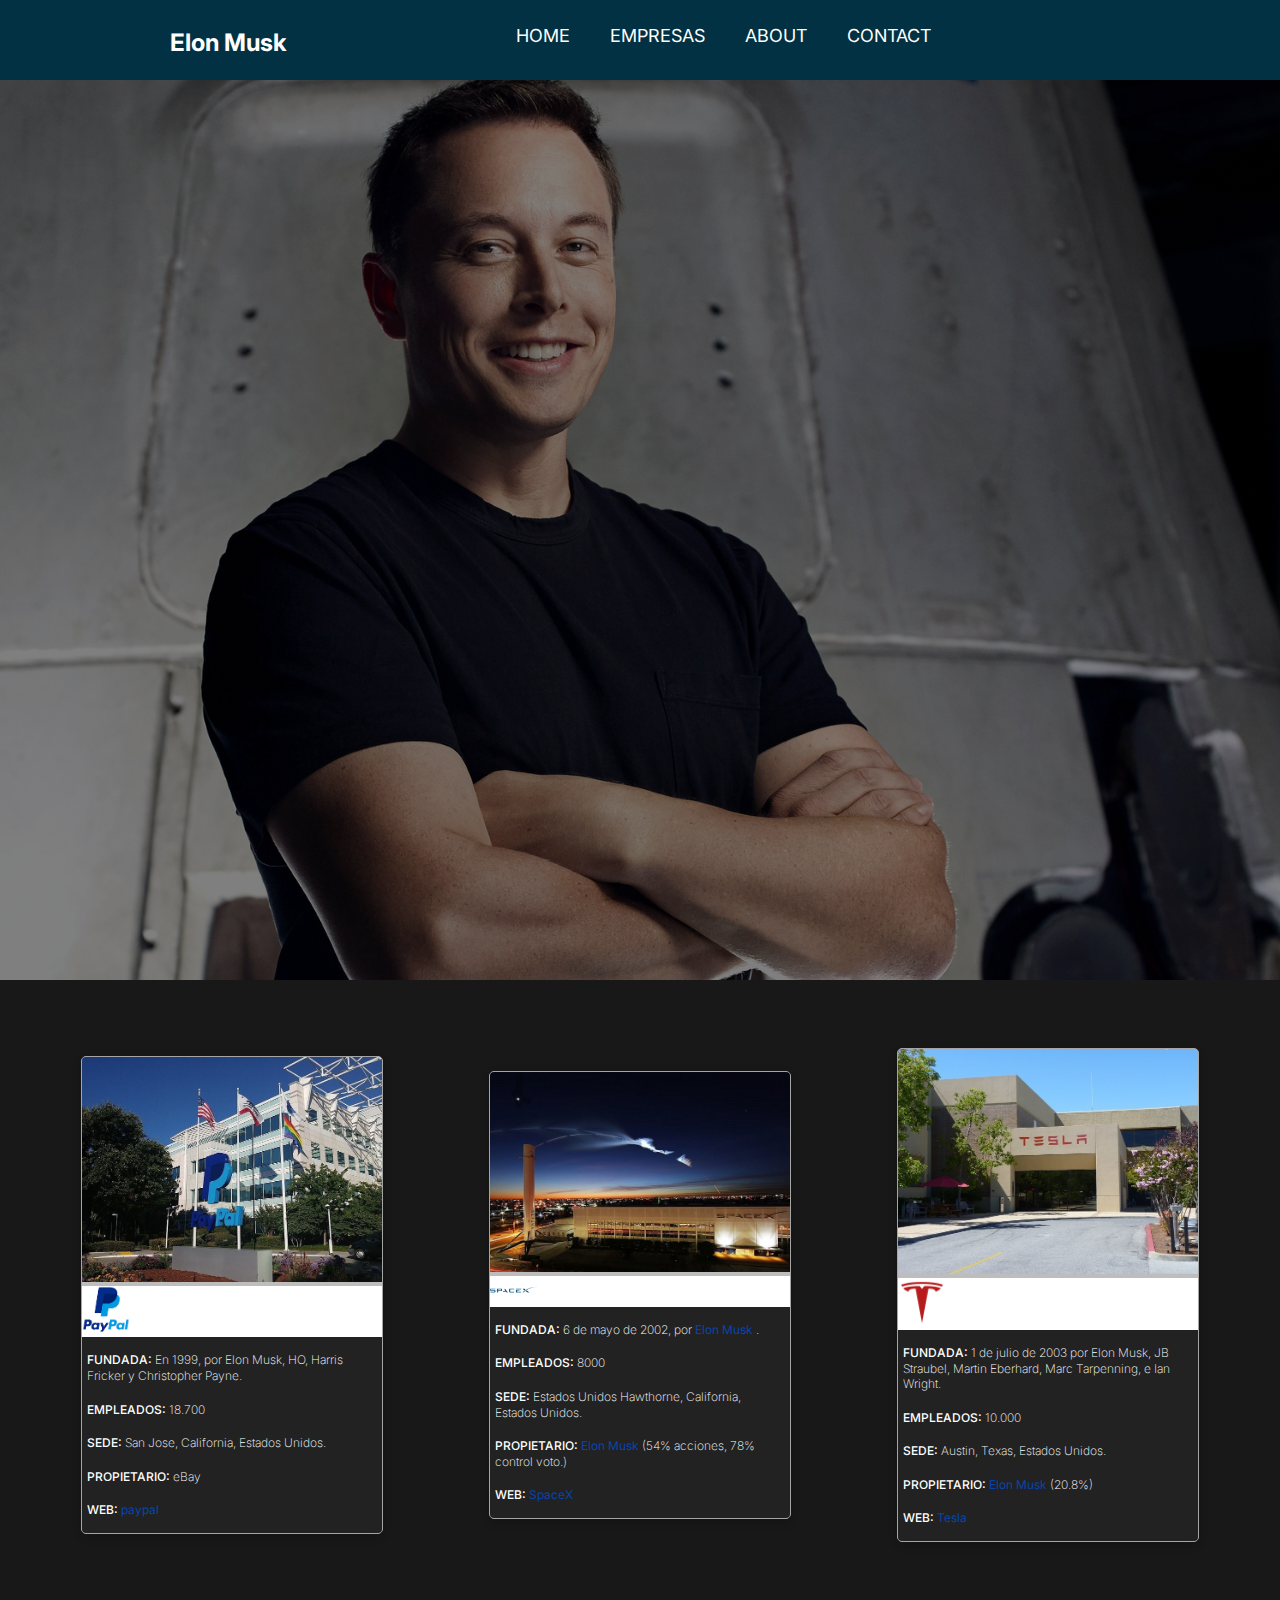
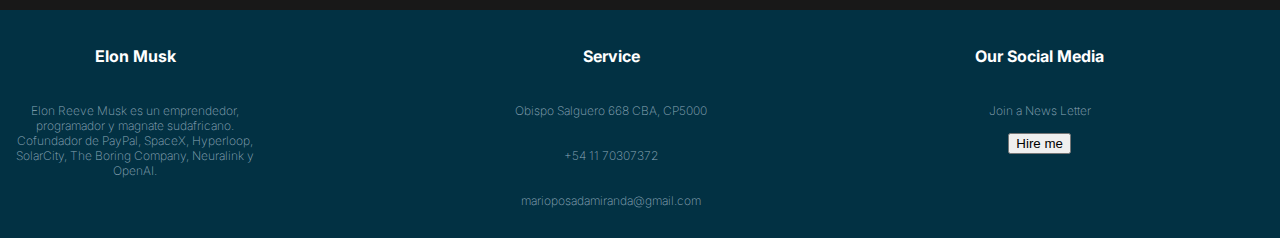
<file: navBarSection.html>
<!-- Creado por Mario Posada-->
<!-- para el curso FullStack-->
<!--    en RollingCode      -->


<!DOCTYPE html>
<html lang="en">
  <head>
    <meta charset="UTF-8" />
    <meta http-equiv="X-UA-Compatible" content="IE=edge" />
    <meta name="viewport" content="width=device-width, initial-scale=1.0" />
    <title>navBar</title>
    <link rel="stylesheet" href="./styles/styles.css" />
  </head>
  <body>
    <nav class="main-nav">
      <p href="navBarSection.html" class="logo">Elon Musk</p>
      <input type="checkbox" id="click" />
      <ul class="navlinks">
        <li><a href="#">Home</a></li>
        <li><a href="#">Empresas</a></li>
        <li><a href="#">About</a></li>
        <li><a href="#" class="contact">Contact</a></li>
      </ul>
      <label for="click"
        ><img
          class="menu-hamb"
          for="click"
          src="./img/menu-hambuger-svgrepo-com.svg"
      /></label>
    </nav>

    <section class="elon"></section>

    <section class="cards">
      <article class="card">
        <div class="content1">
          <img class="imgComp" src="./img/paypal.jpg" alt="" />
        </div>
        <div class="content2">
          <img src="./img/paypalogo.png" alt="" class="logo1" />
        </div>
        <div class="content3">
          <p>
            <span>FUNDADA:</span> En 1999, por Elon Musk, HO, Harris Fricker y
            Christopher Payne.
          </p>
          <p><span> EMPLEADOS:</span> 18.700</p>
          <p><span> SEDE:</span> San Jose, California, Estados Unidos.</p>
          <p><span> PROPIETARIO:</span> eBay</p>
          <p>
            <span> WEB:</span>
            <a href="https://www.paypal.com/ar/home?locale.x=es_AR">paypal</a>
          </p>
        </div>
      </article>

      <article class="card">
        <div class="content1">
          <img class="imgComp" src="./img/SpaceX.jpg" alt="" />
        </div>
        <div class="content2">
          <img src="./img/SpaceX-Logo.png" alt="" class="logo1" />
        </div>
        <div class="content3">
          <p>
            <span>FUNDADA:</span> 6 de mayo de 2002, por
            <a href="https://es.wikipedia.org/wiki/Elon_Musk">Elon Musk</a> .
          </p>
          <p><span> EMPLEADOS:</span> 8000</p>
          <p>
            <span> SEDE:</span> Estados Unidos Hawthorne, California, Estados
            Unidos.
          </p>
          <p>
            <span> PROPIETARIO:</span>
            <a href="https://es.wikipedia.org/wiki/Elon_Musk">Elon Musk</a> (54%
            acciones, 78% control voto.)
          </p>
          <p><span> WEB:</span> <a href="https://www.spacex.com/">SpaceX</a></p>
        </div>
      </article>

      <article class="card">
        <div class="content1">
          <img class="imgComp" src="./img/tesla.jpg" alt="" />
        </div>
        <div class="content2">
          <img src="./img/Tesla_logo_PNG5.png" alt="" class="logo1" />
        </div>
        <div class="content3">
          <p>
            <span>FUNDADA:</span> 1 de julio de 2003 por Elon Musk, JB Straubel,
            Martin Eberhard, Marc Tarpenning, e Ian Wright.
          </p>
          <p><span> EMPLEADOS:</span> 10.000</p>
          <p><span> SEDE:</span> Austin, Texas, Estados Unidos.</p>
          <p>
            <span> PROPIETARIO:</span>
            <a href="https://es.wikipedia.org/wiki/Elon_Musk">Elon Musk</a>
            (20.8%)
          </p>
          <p><span> WEB: </span><a href="https://www.tesla.com/">Tesla</a></p>
        </div>
      </article>
    </section>

    <!-- Footer-->

    <footer>
      <div class="foot">
        <div class="hero-text">
          <h4>Elon Musk</h4>
          <p class="foot1">
            Elon Reeve Musk es un emprendedor, programador y magnate
            sudafricano. Cofundador de PayPal, SpaceX, Hyperloop, SolarCity, The
            Boring Company, Neuralink y OpenAI.
          </p>
        </div>
      </div>
      <div class="foot">
        <div class="hero-text">
          <h4>Service</h4>
          <p class="foot1">Obispo Salguero 668 CBA, CP5000</p>
          <p class="foot1">+54 11 70307372</p>
          <p class="foot1">marioposadamiranda@gmail.com</p>
        </div>
      </div>
      <div class="foot">
        <div class="hero-text">
          <h4>Our Social Media</h4>
          <p class="foot1">Join a News Letter</p>
          <button>Hire me</button>
        </div>
      </div>
    </footer>
  </body>
</html>
</file>
<file: styles/styles.css>
/* Styles del navBar */

@import url("https://fonts.googleapis.com/css2?family=Inter:wght@100;200;300;400;700&display=swap");

body {
  margin: 0;
  padding: 0;
  font-family: "Inter", sans-serif;
  background-color: #212c3b;
  box-sizing: border-box;
}

.logo {
  color: white;
  text-decoration: none;
  font-size: 24px;
  font-weight: 700;

  align-self: center;
}

.menu-hamb {
  color: #fff;
  cursor: pointer;
  display: none;
}
.main-nav {
  position: sticky;
  display: flex;
  height: 80px;
  width: 100%;
  justify-content: space-evenly;
  background: #023143;
  flex-wrap: wrap;
}
.navlinks {
  display: flex;
  list-style: none;
  line-height: 40px;
  flex-wrap: wrap;
}
.navlinks li {
  justify-content: center;
  align-items: center;
  margin: 0px 20px;
}

.navlinks li a {
  color: white;
  text-decoration: none;
  font-size: 18px;
  transition: all 0.3s 0s;
  text-transform: uppercase;
}

.navlinks li a:hover {
  color: #7ebcb9;
  font-size: 18px;
  border-bottom: 3px solid #7ebcb9;
  padding-bottom: 7px;
}

input[type="checkbox"] {
  display: none;
}

/*---------------------------*/
/* Styles Hero Section */
/*---------------------------*/
.elon {
  width: 100%;
  height: 100vh;
  background-image: linear-gradient(rgba(0, 0, 0, 0.5), rgba(0, 0, 0, 0.5)),
    url("../img/HeroImage.jpg");


  /* Position and center the image to scale nicely on all screens */
  background-position: center;
  background-repeat: no-repeat;
  background-size: cover;
}
.hero {
  width: 100%;
  height: 100vh;
}

/*---------------------------*/
/* Styles del Section  Cards*/
/*---------------------------*/

.cards {
  display: flex;
  flex-direction: row;
  justify-content: space-evenly;
  align-items: center;
  width: 100%;
  min-height: 70vh;
  background: #181818;
  flex-wrap: wrap;

}

.card {
  display: flex;
  flex-direction: column;
  max-width: 300px;
  min-height: 400px;
  margin: 15px 25px;
  border: 1px solid rgb(165, 165, 165);
  box-shadow: rgba(0, 0, 0, 0.24) 0px 3px 8px;
  background-color: #bebdbd;
  border-radius: 5px;
  overflow: hidden;
  transition: all 0.5s ease;
}

.imgComp {
  object-fit: cover;
  width: 100%;
  height: auto;
}
.logo1 {
  width: 48px;
  height: 100%;
}
.content2 {
  background-color: #fff;
}
.content3 {
  background-color: #222;
}
p {
  font-size: 12px;
  font-weight: 200;
  line-height: 1.3;
  color: #fff;
  padding: 3px 5px;
}
span {
  font-weight: 500;
}
a {
  text-decoration: none;
  color: #0645ad;
  background: none;
  font-weight: 400;
}
a:hover,
a:focus {
  text-decoration: underline;
}
.card:hover {
  cursor: pointer;
  transition: 0.2s ease;
  transform: scale(1.02);
}

/*---------------------------*/
/* Styles del Section  Footer*/
/*---------------------------*/

footer {
  display: flex;
  flex-direction: row;
  flex-wrap: wrap;
  background-color: #023143;
  padding: 15px 10px;
}
.foot {
  flex: 1 1 auto;
  justify-content: center;
  align-items: center;
  color: #fff;
}
.hero-text {
  display: flex;
  flex-direction: column;
  justify-content: center;
  align-items: center;
  max-width: 250px;
 
}
.foot1{
  color: #8FA9BA;
  line-height: normal;
  word-wrap: break-word;
  text-align: center;
 
}
h4{
  color: #fff;

}

@media (max-width: 920px) {
  .menu-hamb {
    display: block;
    width: 48px;
    height: 48px;
  }
  .navlinks {
    position: fixed;
    top: 70px;
    left: -120%;
    background: #111;
    height: 100vh;
    text-align: center;
    width: 100%;
    display: block;
    transition: all 0.3s ease;
  }

  #click:checked ~ ul {
    left: 0;
  }

  .navlinks li {
    width: 100%;
    margin: 10px 0;
  }

  nav ul li a {
    width: 100%;
    margin-left: -100%;
    display: block;
  }

  #click:checked ~ ul li a {
    margin-left: 0px;
  }

  .main-nav {
    display: flex;
    height: 80px;
    justify-content: space-between;
    align-items: center;
    padding: 0px 0px;
  }
  footer {
    display: flex;
    flex-direction: column;
  
  }
}
</file>
